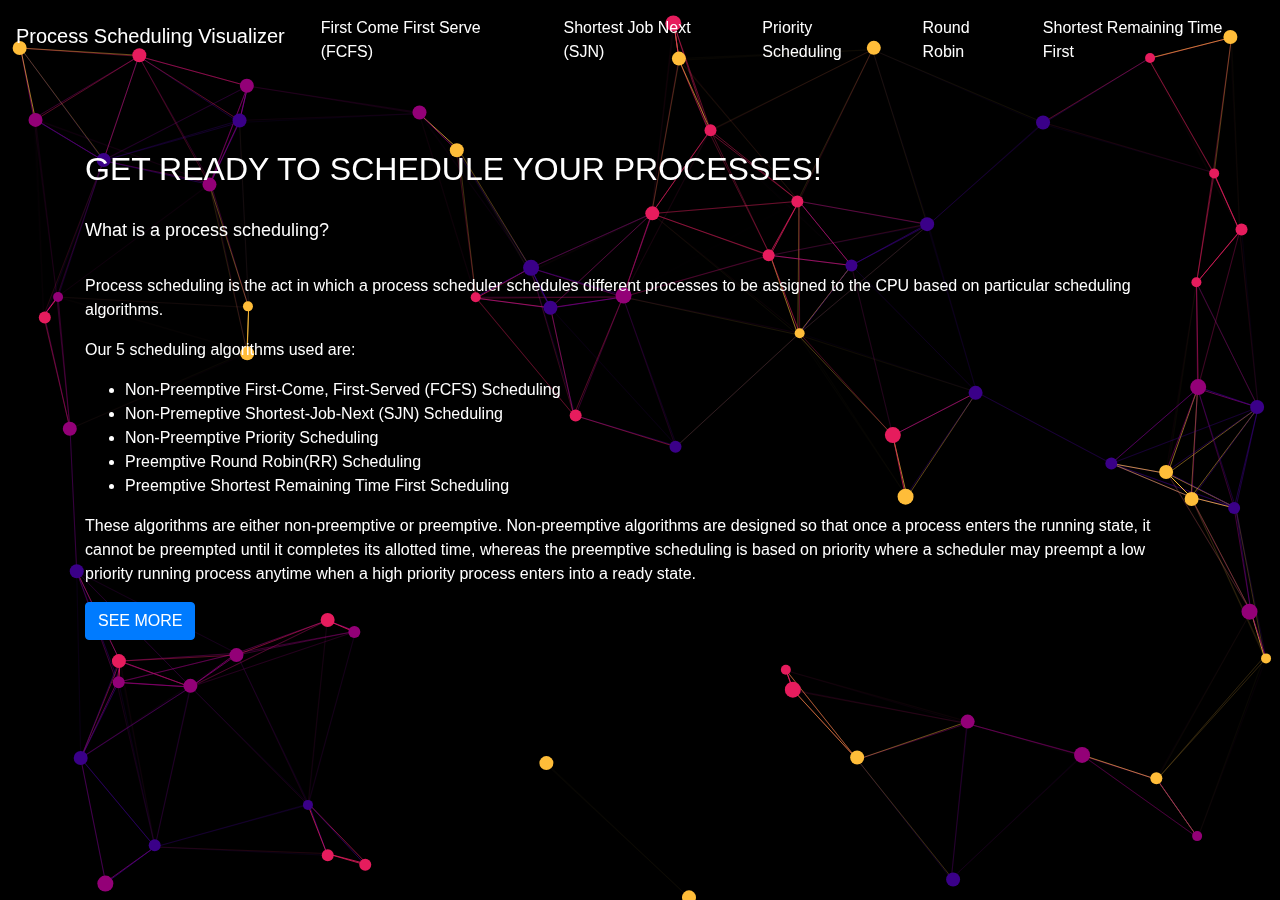
<file: index.html>
<!DOCTYPE html>
<html lang="en">
<head>
    <meta charset="UTF-8">
    <meta http-equiv="X-UA-Compatible" content="IE=edge">
    <meta name="viewport" content="width=device-width, initial-scale=1.0">
    <link rel="stylesheet" href="https://maxcdn.bootstrapcdn.com/bootstrap/4.0.0/css/bootstrap.min.css" integrity="sha384-Gn5384xqQ1aoWXA+058RXPxPg6fy4IWvTNh0E263XmFcJlSAwiGgFAW/dAiS6JXm" crossorigin="anonymous">
    <script src="https://code.jquery.com/jquery-3.2.1.slim.min.js" integrity="sha384-KJ3o2DKtIkvYIK3UENzmM7KCkRr/rE9/Qpg6aAZGJwFDMVNA/GpGFF93hXpG5KkN" crossorigin="anonymous"></script>
    <script src="https://cdnjs.cloudflare.com/ajax/libs/popper.js/1.12.9/umd/popper.min.js" integrity="sha384-ApNbgh9B+Y1QKtv3Rn7W3mgPxhU9K/ScQsAP7hUibX39j7fakFPskvXusvfa0b4Q" crossorigin="anonymous"></script>
    <script src="https://maxcdn.bootstrapcdn.com/bootstrap/4.0.0/js/bootstrap.min.js" integrity="sha384-JZR6Spejh4U02d8jOt6vLEHfe/JQGiRRSQQxSfFWpi1MquVdAyjUar5+76PVCmYl" crossorigin="anonymous"></script>
    <script src="js/background.js"></script>
    <link rel="stylesheet" href="https://cdnjs.cloudflare.com/ajax/libs/font-awesome/4.7.0/css/font-awesome.min.css"> 
    <link rel="stylesheet" href="/css/index.css">

    <link rel="apple-touch-icon" sizes="180x180" href="images/apple-touch-icon.png">
    <link rel="icon" type="image/png" sizes="32x32" href="images/favicon-32x32.png">
    <link rel="icon" type="image/png" sizes="16x16" href="images/favicon-16x16.png">
    <link rel="manifest" href="images/site.webmanifest">
    <meta name="msapplication-TileColor" content="#da532c">
    <meta name="theme-color" content="#ffffff">

    <title>Process Scheduling Visualizer</title>
</head>

<canvas id="canvas"> </canvas>

<body>
    <nav class="navbar navbar-expand-lg navbar-light">
        <h1 class="navbar-brand" href="index.html">Process Scheduling Visualizer</h1>
        <button class="navbar-toggler"  type="button" data-toggle="collapse" data-target="#navbarTogglerDemo02" aria-controls="navbarTogglerDemo02" aria-expanded="false" aria-label="Toggle navigation">
            <span class="" role="button" ><i class="fa fa-bars" aria-hidden="true" style="color:#e6e6ff"></i></span>
        </button>
        <div class="collapse navbar-collapse " id="navbarTogglerDemo02">
          <ul class="navbar-nav ml-auto">
            <li class="nav-item">
                <a class="nav-link" href="/html/FCFS.html">First Come First Serve (FCFS)</a>
            </li>
            <li class="nav-item">
                <a class="nav-link" href="/html/SJF.html">Shortest Job Next (SJN)</a>
            </li>
            <li class="nav-item">
                <a class="nav-link" href="/html/PRIORITY.html">Priority Scheduling</a>
            </li>
            <li class="nav-item">
                <a class="nav-link" href="/html/RR.html">Round Robin</a>
            </li> 
            <li class="nav-item">
                <a class="nav-link" href="/html/SRTF.html">Shortest Remaining Time First</a>
            </li> 
          </ul>
        </div>
    </nav>

<div class="container">
    <div style="color:white" class="display">
        <h2>GET READY TO SCHEDULE YOUR PROCESSES!</h2>
        <br>
        <h3 style="font-size: 18px">What is a process scheduling? </h3>
        <br>
        <p>Process scheduling is the act in which a process scheduler schedules different processes to be assigned to the CPU based on particular scheduling algorithms. </p>
        
        <p>Our 5 scheduling algorithms used are: </p>
        <ul>
            <li>Non-Preemptive First-Come, First-Served (FCFS) Scheduling</li>
            <li>Non-Premeptive Shortest-Job-Next (SJN) Scheduling
            </li>
            <li>Non-Preemptive Priority Scheduling</li>
            <li>Preemptive Round Robin(RR) Scheduling</li>
            <li>Preemptive Shortest Remaining Time First Scheduling</li>
        </ul>
        <P>
            These algorithms are either non-preemptive or preemptive. Non-preemptive algorithms are designed so that once a process enters the running state, it cannot be preempted until it completes its allotted time, whereas the preemptive scheduling is based on priority where a scheduler may preempt a low priority running process anytime when a high priority process enters into a ready state.</p>
    </div>

    <div style="color:white; display:none" class="display">
        <h2>Non-Preemptive First-Come, First-Served (FCFS) Scheduling</h2>

        <br>

        <p>Outline: </p>
        <ul>
            <li>Jobs are executed on first come, first serve basis.</li>
            <li>It is a non-preemptive, pre-emptive scheduling algorithm.
            </li>
            <li>Easy to understand and implement.</li>
            <li>Poor in performance as average wait time is high.</li>
        </ul>
    </div>

    <div style="color:white; display:none" class="display">
        <h2>Non-Premeptive Shortest-Job-Next (SJN) Scheduling</h2>

        <br>

        <p>Outline: </p>
        <ul>
            <li>This is also known as shortest job first, or SJF</li>
            <li>This is a non-preemptive, pre-emptive scheduling algorithm.
            </li>
            <li>Best approach to minimize waiting time.</li>         
            <li>Easy to implement in Batch systems where required CPU time is known in advance.</li>
            <li>Impossible to implement in interactive systems where required CPU time is not known.</li>
            <li>The processer should know in advance how much time process will take.</li>
        </ul>
    </div>

    <div style="color:white; display:none" class="display">
        <h2>Non-Preemptive Priority Scheduling</h2>

        <br>

        <p>Outline: </p>
        <ul>
            <li>Priority scheduling is a non-preemptive algorithm and one of the most common scheduling algorithms in batch systems.</li>
            <li>Each process is assigned a priority. Process with highest priority is to be executed first and so on.
            </li>
            <li>Processes with same priority are executed on first come first served basis.</li>           
            <li>Priority can be decided based on memory requirements, time requirements or any other resource requirement.</li>
        </ul>
    </div>

    <div style="color:white; display:none" class="display">
        <h2>Preemptive Round Robin(RR) Scheduling</h2>

        <br>

        <p>Outline: </p>
        <ul>
            <li>Round Robin is the preemptive process scheduling algorithm.</li>
            <li>Each process is provided a fix time to execute, it is called a quantum.
            </li>
            <li>Once a process is executed for a given time period, it is preempted and other process executes for a given time period.
            </li>           
            <li>Context switching is used to save states of preempted processes.
            </li>
        </ul>
    </div>

    <div style="color:white; display:none" class="display">
        <h2>Preemptive Shortest Remaining Time First Scheduling</h2>

        <br>

        <p>Outline: </p>
        <ul>
            <li>Shortest remaining time (SRT) is the preemptive version of the SJN algorithm.</li>
            <li>The processor is allocated to the job closest to completion but it can be preempted by a newer ready job with shorter time to completion.</li>
            <li>Impossible to implement in interactive systems where required CPU time is not known.</li>           
            <li>It is often used in batch environments where short jobs need to give preference.</li>
        </ul>
    </div>


    <div class="col-12"> 
        <div class="row">
            <div style="display:inline-block">
                <button style="display:none;margin-right:20px" id="less" class="btn btn-primary" style="cursor: pointer;">GO BACK</button> 

                <button id="more" class="btn btn-primary" style="cursor: pointer;">SEE MORE</button>
            </div> 
        </div>
    </div>
</div>
<br>
<br>

<script type="text/javascript">
    var status = "less";
    let count = 0; 
    let more= $("#more");
    let less= $("#less");
    let display = $(".display");

    more.click( () =>{
        if(count != 5){
            less.show();
            count++;
            display.eq(count-1).hide();
            display.eq(count).show();

            if(count == 5){
                more.hide();
            }
        }
    });

    less.click( () =>{
        if(count != 0){
            more.show();
            count--;
            display.eq(count).show();
            display.eq(count+1).hide();

            if(count == 0){
                less.hide();
            }
        }
    });
</script>
</body>
</html>
</file>
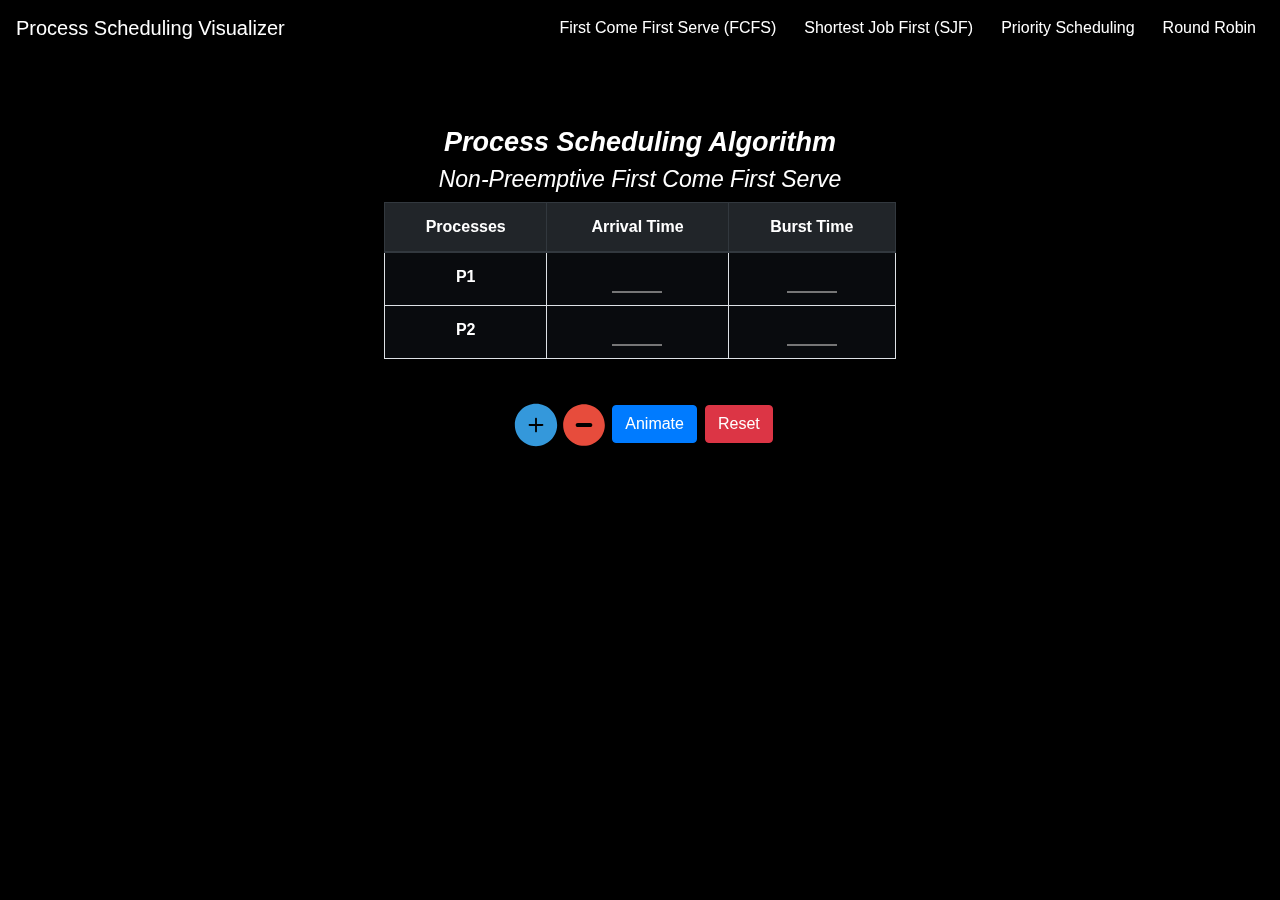
<file: html/FCFS.html>
<!DOCTYPE html>
<html lang="en">
<head>
    <meta charset="UTF-8">
    <meta http-equiv="X-UA-Compatible" content="IE=edge">
    <meta name="viewport" content="width=device-width, initial-scale=1.0">
    <link rel="stylesheet" href="https://maxcdn.bootstrapcdn.com/bootstrap/4.0.0/css/bootstrap.min.css" integrity="sha384-Gn5384xqQ1aoWXA+058RXPxPg6fy4IWvTNh0E263XmFcJlSAwiGgFAW/dAiS6JXm" crossorigin="anonymous">
    <script src="https://code.jquery.com/jquery-3.2.1.slim.min.js" integrity="sha384-KJ3o2DKtIkvYIK3UENzmM7KCkRr/rE9/Qpg6aAZGJwFDMVNA/GpGFF93hXpG5KkN" crossorigin="anonymous"></script>
    <script src="https://cdnjs.cloudflare.com/ajax/libs/popper.js/1.12.9/umd/popper.min.js" integrity="sha384-ApNbgh9B+Y1QKtv3Rn7W3mgPxhU9K/ScQsAP7hUibX39j7fakFPskvXusvfa0b4Q" crossorigin="anonymous"></script>
    <script src="https://maxcdn.bootstrapcdn.com/bootstrap/4.0.0/js/bootstrap.min.js" integrity="sha384-JZR6Spejh4U02d8jOt6vLEHfe/JQGiRRSQQxSfFWpi1MquVdAyjUar5+76PVCmYl" crossorigin="anonymous"></script>
    <link rel="stylesheet" href="https://cdnjs.cloudflare.com/ajax/libs/font-awesome/4.7.0/css/font-awesome.min.css"> 
    <link rel="stylesheet" href="/css/index.css">
    <script type="text/javascript" src="/js/FCFS.js"></script>
    <title>Process Scheduling Visualizer</title>
</head>

<canvas id="canvas"> </canvas>

<body>
    <nav class="navbar navbar-expand-lg navbar-light">
        <a class="navbar-brand" href="../index.html">Process Scheduling Visualizer</a>
        <button class="navbar-toggler"  type="button" data-toggle="collapse" data-target="#navbarTogglerDemo02" aria-controls="navbarTogglerDemo02" aria-expanded="false" aria-label="Toggle navigation">
            <span class="" role="button" ><i class="fa fa-bars" aria-hidden="true" style="color:#e6e6ff"></i></span>
        </button>
        <div class="collapse navbar-collapse " id="navbarTogglerDemo02">
          <ul class="navbar-nav ml-auto">
            <li class="nav-item">
                <a class="nav-link" href="/html/FCFS.html">First Come First Serve (FCFS)</a>
            </li>
            <li class="nav-item">
                <a class="nav-link" href="/html/SJF.html">Shortest Job First (SJF)</a>
            </li>
            <li class="nav-item">
                <a class="nav-link" href="/html/PRIORITY.html">Priority Scheduling</a>
            </li>
            <li class="nav-item">
                <a class="nav-link" href="/html/RR.html">Round Robin</a>
            </li> 
          </ul>
        </div>
    </nav>

<div class="container">
    
    <div id="intro">
        <h2>Process Scheduling Algorithm</h2>
        <h3>Non-Preemptive First Come First Serve</h3>
    </div>

    <div class="table-responsive mx-auto w-auto">
        <table class="table table-bordered" id="table_test">
            <thead class="thead-dark">
                <tr class="text-center">
                <th scope="col">Processes</th>
                <th scope="col">Arrival Time</th>
                <th scope="col">Burst Time</th>
                </tr>
            </thead>
            <tbody>
                <tr class="text-center">
                <th scope="row" class="processes">P1</th>
                <td><input class="arrival-time"  type="number" min="0" /></td>
                <td><input class="burst-time" type="number" min="0" /></td>
                </tr>
                <tr class="text-center">
                <th scope="row" class="processes">P2</th>
                <td ><input class="arrival-time" type="number" min="0" /></td>
                <td ><input class="burst-time" type="number" min="0"  /></td>
                </tr>
            </tbody>
        </table>
    </div>

    <br>

    <div id="buttondiv" class=" mx-auto w-auto">
        <button type="button" class="iconbuttons" id="addfield">   
            <svg xmlns="http://www.w3.org/2000/svg" x="0px" y="0px"
            width="46" height="50"
            viewBox="0 0 171 171"
            style=" fill:#2ECC71;"><g fill="none" fill-rule="nonzero" stroke="none" stroke-width="1" stroke-linecap="butt" stroke-linejoin="miter" stroke-miterlimit="10" stroke-dasharray="" stroke-dashoffset="0" font-family="none" font-weight="none" font-size="none" text-anchor="none" style="mix-blend-mode: normal"><path d="M0,171.99654v-171.99654h171.99654v171.99654z" fill="none"></path><g fill="#3498db"><path d="M85.5,6.84c-43.37586,0 -78.66,35.28414 -78.66,78.66c0,43.37586 35.28414,78.66 78.66,78.66c43.37586,0 78.66,-35.28414 78.66,-78.66c0,-43.37586 -35.28414,-78.66 -78.66,-78.66zM109.44,88.92h-20.52v20.52c0,1.89126 -1.52874,3.42 -3.42,3.42c-1.89126,0 -3.42,-1.52874 -3.42,-3.42v-20.52h-20.52c-1.89126,0 -3.42,-1.52874 -3.42,-3.42c0,-1.89126 1.52874,-3.42 3.42,-3.42h20.52v-20.52c0,-1.89126 1.52874,-3.42 3.42,-3.42c1.89126,0 3.42,1.52874 3.42,3.42v20.52h20.52c1.89126,0 3.42,1.52874 3.42,3.42c0,1.89126 -1.52874,3.42 -3.42,3.42z"></path></g></g></svg>
        </button>

        <button type="button" class="iconbuttons" id="removefield">
            <svg xmlns="http://www.w3.org/2000/svg" x="0px" y="0px"
            width="50" height="50"
            viewBox="0 0 171 171"
            style=" fill:#c55959;"><g fill="none" fill-rule="nonzero" stroke="none" stroke-width="1" stroke-linecap="butt" stroke-linejoin="miter" stroke-miterlimit="10" stroke-dasharray="" stroke-dashoffset="0" font-family="none" font-weight="none" font-size="none" text-anchor="none" style="mix-blend-mode: normal"><path d="M0,171.99654v-171.99654h171.99654v171.99654z" fill="none"></path><g fill="#e74c3c"><path d="M85.5,14.25c-39.35137,0 -71.25,31.89863 -71.25,71.25c0,39.35138 31.89863,71.25 71.25,71.25c39.35138,0 71.25,-31.89862 71.25,-71.25c0,-39.35137 -31.89862,-71.25 -71.25,-71.25zM106.875,92.625h-42.75c-3.933,0 -7.125,-3.192 -7.125,-7.125c0,-3.933 3.192,-7.125 7.125,-7.125h42.75c3.933,0 7.125,3.192 7.125,7.125c0,3.933 -3.192,7.125 -7.125,7.125z"></path></g></g></svg>
        </button>

        <button type="button" class="btn btn-primary" id="animation_button">Animate</button>
        <button type="button" class="btn btn-danger" id="reset_button">Reset</button>
    </div>

    <br>
    
    <div id="Gnattchart" style="display:none;">
        <table>
            <tbody>
                <th>Gnatt Chart</th>
            </tbody>
        </table>
    </div>
    <div id="resultsChart">
        <table class="DisplayAnimation">
            <tbody>
                <tr id="data">
                </tr>
                <tr id="timeData">
                </tr>
            </tbody>
        </table>
        <br>
        <div id="AvgTimes">
        </div>
    </div>

</div>
</body>
</html>
</file>
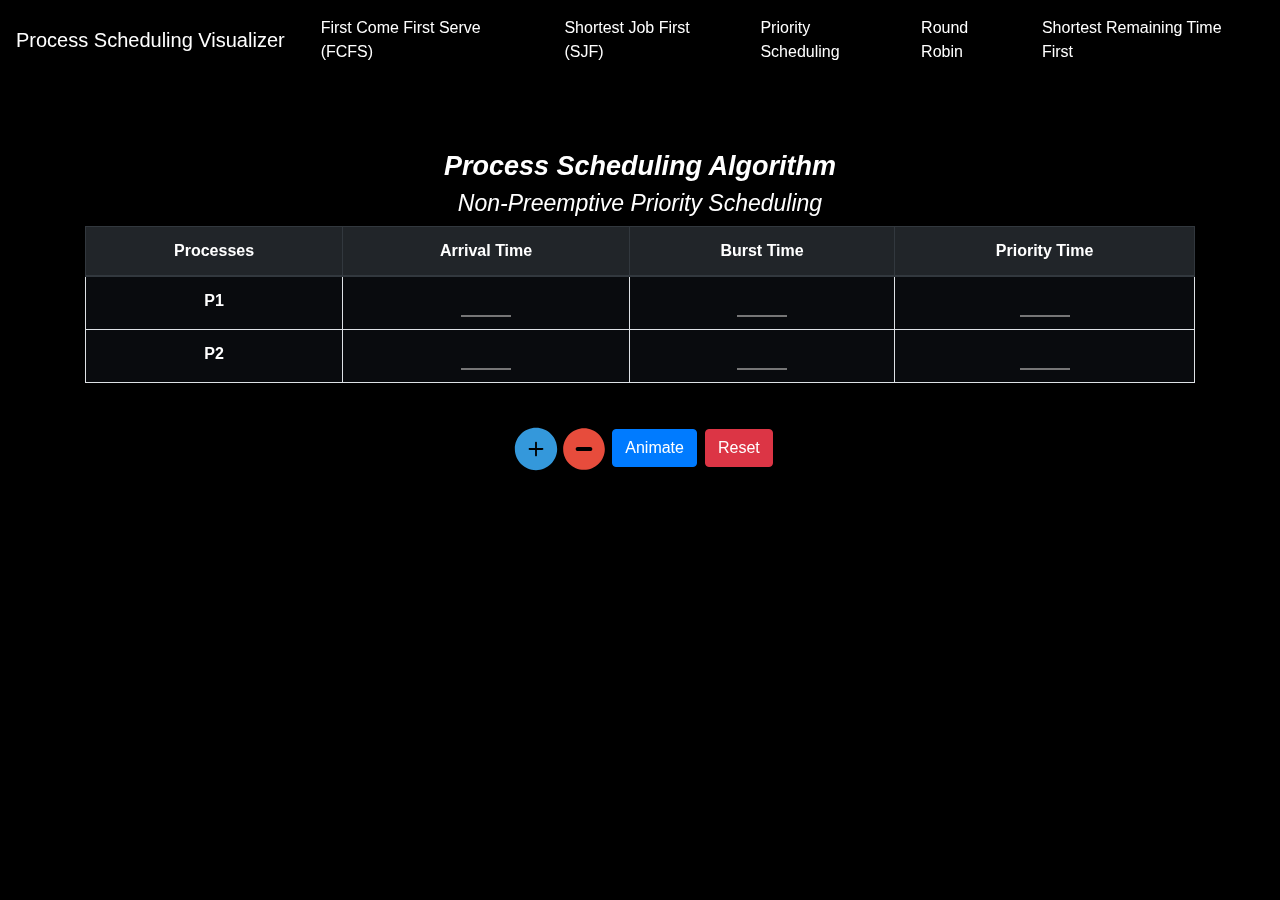
<file: html/PRIORITY.html>
<!DOCTYPE html>
<html lang="en">
<head>
    <meta charset="UTF-8">
    <meta http-equiv="X-UA-Compatible" content="IE=edge">
    <meta name="viewport" content="width=device-width, initial-scale=1.0">
    <link rel="stylesheet" href="https://maxcdn.bootstrapcdn.com/bootstrap/4.0.0/css/bootstrap.min.css" integrity="sha384-Gn5384xqQ1aoWXA+058RXPxPg6fy4IWvTNh0E263XmFcJlSAwiGgFAW/dAiS6JXm" crossorigin="anonymous">
    <script src="https://code.jquery.com/jquery-3.2.1.slim.min.js" integrity="sha384-KJ3o2DKtIkvYIK3UENzmM7KCkRr/rE9/Qpg6aAZGJwFDMVNA/GpGFF93hXpG5KkN" crossorigin="anonymous"></script>
    <script src="https://cdnjs.cloudflare.com/ajax/libs/popper.js/1.12.9/umd/popper.min.js" integrity="sha384-ApNbgh9B+Y1QKtv3Rn7W3mgPxhU9K/ScQsAP7hUibX39j7fakFPskvXusvfa0b4Q" crossorigin="anonymous"></script>
    <script src="https://maxcdn.bootstrapcdn.com/bootstrap/4.0.0/js/bootstrap.min.js" integrity="sha384-JZR6Spejh4U02d8jOt6vLEHfe/JQGiRRSQQxSfFWpi1MquVdAyjUar5+76PVCmYl" crossorigin="anonymous"></script>
    <link rel="stylesheet" href="https://cdnjs.cloudflare.com/ajax/libs/font-awesome/4.7.0/css/font-awesome.min.css"> 
    <link rel="stylesheet" href="/css/index.css">
    <script type="text/javascript" src="/js/PRIORITY.js"></script>
    
    <link rel="apple-touch-icon" sizes="180x180" href="/images/apple-touch-icon.png">
    <link rel="icon" type="image/png" sizes="32x32" href="/images/favicon-32x32.png">
    <link rel="icon" type="image/png" sizes="16x16" href="/images/favicon-16x16.png">
    <link rel="manifest" href="/images/site.webmanifest">
    <meta name="msapplication-TileColor" content="#da532c">
    <meta name="theme-color" content="#ffffff">

    <title>Process Scheduling Visualizer</title>
</head>

<canvas id="canvas"> </canvas>

<body>
    <nav class="navbar navbar-expand-lg navbar-light">
        <a class="navbar-brand" href="../index.html">Process Scheduling Visualizer</a>
        <button class="navbar-toggler"  type="button" data-toggle="collapse" data-target="#navbarTogglerDemo02" aria-controls="navbarTogglerDemo02" aria-expanded="false" aria-label="Toggle navigation">
            <span class="" role="button" ><i class="fa fa-bars" aria-hidden="true" style="color:#e6e6ff"></i></span>
        </button>
        <div class="collapse navbar-collapse " id="navbarTogglerDemo02">
          <ul class="navbar-nav ml-auto">
            <li class="nav-item">
                <a class="nav-link" href="/html/FCFS.html">First Come First Serve (FCFS)</a>
            </li>
            <li class="nav-item">
                <a class="nav-link" href="/html/SJF.html">Shortest Job First (SJF)</a>
            </li>
            <li class="nav-item">
                <a class="nav-link" href="/html/PRIORITY.html">Priority Scheduling</a>
            </li>
            <li class="nav-item">
                <a class="nav-link" href="/html/RR.html">Round Robin</a>
            </li> 
            <li class="nav-item">
                <a class="nav-link" href="/html/SRTF.html">Shortest Remaining Time First</a>
            </li> 
          </ul>
        </div>
    </nav>

<div class="container">
    
    <div id="intro">
        <h2>Process Scheduling Algorithm</h2>
        <h3>Non-Preemptive Priority Scheduling</h3>
    </div>

    <div class="mx-auto w-auto">
        <table class="table table-bordered" id="table_test">
            <thead class="thead-dark">
                <tr class="text-center">
                <th scope="col">Processes</th>
                <th scope="col">Arrival Time</th>
                <th scope="col">Burst Time</th>
                <th scope="col">Priority Time</th>
                </tr>
            </thead>
            <tbody>
                <tr class="text-center">
                    <th scope="row" class="processes">P1</th>
                    <td><input class="arrival-time"  type="number" min="0" /></td>
                    <td><input class="burst-time" type="number" min="0" /></td>
                    <td><input class="priority-time" type="number" min="0" /></td>
                </tr>
                <tr class="text-center">
                    <th scope="row" class="processes">P2</th>
                    <td ><input class="arrival-time" type="number" min="0" /></td>
                    <td ><input class="burst-time" type="number" min="0"  /></td>
                    <td ><input class="priority-time" type="number" min="0"  /></td>
                </tr>            
            </tbody>
        </table>
    </div>

    <br>

    <div id="buttondiv" class=" mx-auto w-auto">
        <button type="button" class="iconbuttons" id="addfield">   
            <svg xmlns="http://www.w3.org/2000/svg" x="0px" y="0px"
            width="46" height="50"
            viewBox="0 0 171 171"
            style=" fill:#2ECC71;"><g fill="none" fill-rule="nonzero" stroke="none" stroke-width="1" stroke-linecap="butt" stroke-linejoin="miter" stroke-miterlimit="10" stroke-dasharray="" stroke-dashoffset="0" font-family="none" font-weight="none" font-size="none" text-anchor="none" style="mix-blend-mode: normal"><path d="M0,171.99654v-171.99654h171.99654v171.99654z" fill="none"></path><g fill="#3498db"><path d="M85.5,6.84c-43.37586,0 -78.66,35.28414 -78.66,78.66c0,43.37586 35.28414,78.66 78.66,78.66c43.37586,0 78.66,-35.28414 78.66,-78.66c0,-43.37586 -35.28414,-78.66 -78.66,-78.66zM109.44,88.92h-20.52v20.52c0,1.89126 -1.52874,3.42 -3.42,3.42c-1.89126,0 -3.42,-1.52874 -3.42,-3.42v-20.52h-20.52c-1.89126,0 -3.42,-1.52874 -3.42,-3.42c0,-1.89126 1.52874,-3.42 3.42,-3.42h20.52v-20.52c0,-1.89126 1.52874,-3.42 3.42,-3.42c1.89126,0 3.42,1.52874 3.42,3.42v20.52h20.52c1.89126,0 3.42,1.52874 3.42,3.42c0,1.89126 -1.52874,3.42 -3.42,3.42z"></path></g></g></svg>
        </button>

        <button type="button" class="iconbuttons" id="removefield">
            <svg xmlns="http://www.w3.org/2000/svg" x="0px" y="0px"
            width="50" height="50"
            viewBox="0 0 171 171"
            style=" fill:#c55959;"><g fill="none" fill-rule="nonzero" stroke="none" stroke-width="1" stroke-linecap="butt" stroke-linejoin="miter" stroke-miterlimit="10" stroke-dasharray="" stroke-dashoffset="0" font-family="none" font-weight="none" font-size="none" text-anchor="none" style="mix-blend-mode: normal"><path d="M0,171.99654v-171.99654h171.99654v171.99654z" fill="none"></path><g fill="#e74c3c"><path d="M85.5,14.25c-39.35137,0 -71.25,31.89863 -71.25,71.25c0,39.35138 31.89863,71.25 71.25,71.25c39.35138,0 71.25,-31.89862 71.25,-71.25c0,-39.35137 -31.89862,-71.25 -71.25,-71.25zM106.875,92.625h-42.75c-3.933,0 -7.125,-3.192 -7.125,-7.125c0,-3.933 3.192,-7.125 7.125,-7.125h42.75c3.933,0 7.125,3.192 7.125,7.125c0,3.933 -3.192,7.125 -7.125,7.125z"></path></g></g></svg>
        </button>

        <button type="button" class="btn btn-primary" id="animation_button">Animate</button>
        <button type="button" class="btn btn-danger" id="reset_button">Reset</button>
    </div>

    <br>

    <div id="Gnattchart" style="display:none;">
        <table>
            <tbody>
                <th>Gnatt Chart</th>
            </tbody>
        </table>
    </div>
    <div id="resultsChart">
        <table class="DisplayAnimation">
            <tbody>
                <tr id="data">
                </tr>
                <tr id="timeData">
                </tr>
            </tbody>
        </table>
        <br>
        <div id="AvgTimes">
        </div>
    </div>



</div>
</body>
</html>
</file>
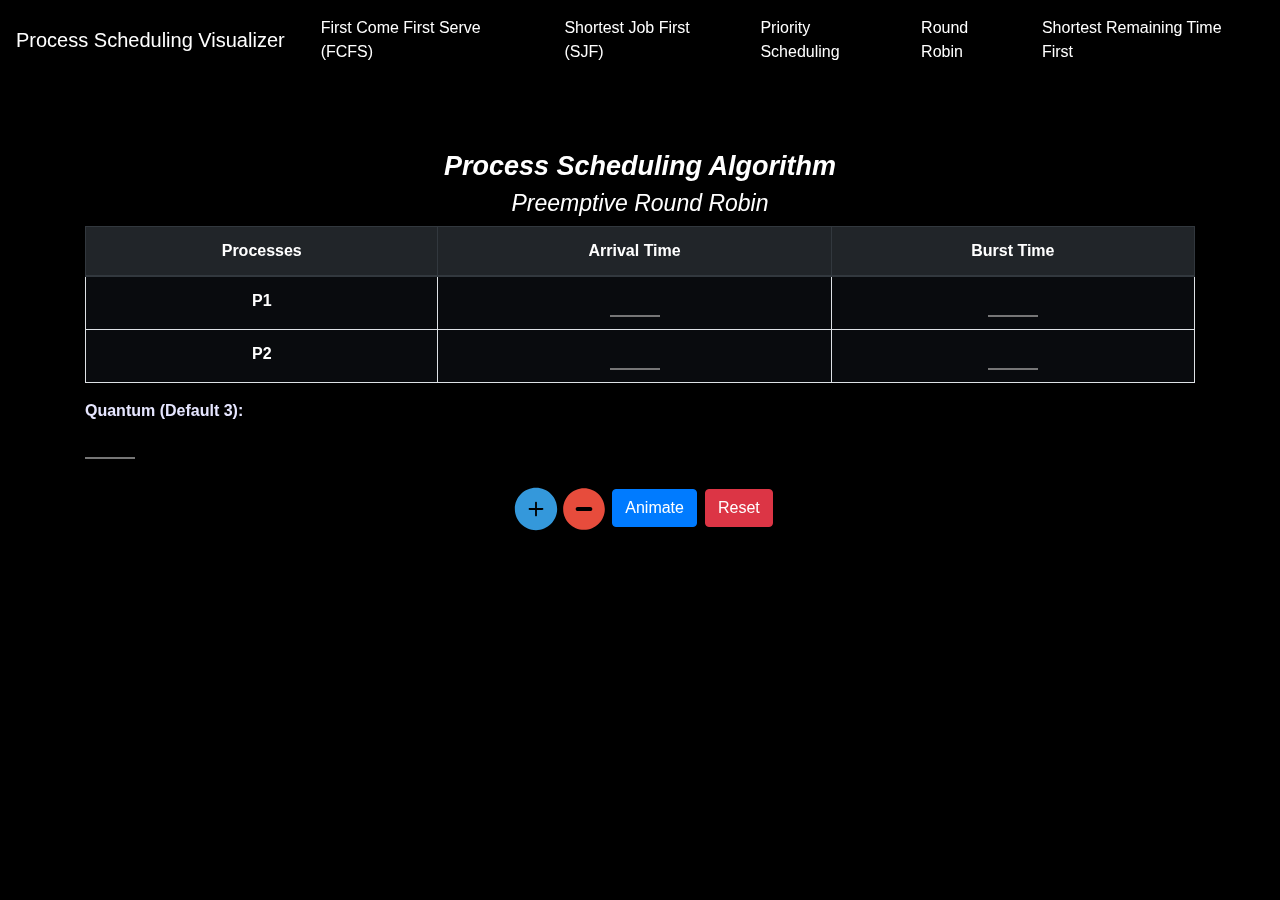
<file: html/RR.html>
<!DOCTYPE html>
<html lang="en">
<head>
    <meta charset="UTF-8">
    <meta http-equiv="X-UA-Compatible" content="IE=edge">
    <meta name="viewport" content="width=device-width, initial-scale=1.0">
    <link rel="stylesheet" href="https://maxcdn.bootstrapcdn.com/bootstrap/4.0.0/css/bootstrap.min.css" integrity="sha384-Gn5384xqQ1aoWXA+058RXPxPg6fy4IWvTNh0E263XmFcJlSAwiGgFAW/dAiS6JXm" crossorigin="anonymous">
    <script src="https://code.jquery.com/jquery-3.2.1.slim.min.js" integrity="sha384-KJ3o2DKtIkvYIK3UENzmM7KCkRr/rE9/Qpg6aAZGJwFDMVNA/GpGFF93hXpG5KkN" crossorigin="anonymous"></script>
    <script src="https://cdnjs.cloudflare.com/ajax/libs/popper.js/1.12.9/umd/popper.min.js" integrity="sha384-ApNbgh9B+Y1QKtv3Rn7W3mgPxhU9K/ScQsAP7hUibX39j7fakFPskvXusvfa0b4Q" crossorigin="anonymous"></script>
    <script src="https://maxcdn.bootstrapcdn.com/bootstrap/4.0.0/js/bootstrap.min.js" integrity="sha384-JZR6Spejh4U02d8jOt6vLEHfe/JQGiRRSQQxSfFWpi1MquVdAyjUar5+76PVCmYl" crossorigin="anonymous"></script>
    <link rel="stylesheet" href="https://cdnjs.cloudflare.com/ajax/libs/font-awesome/4.7.0/css/font-awesome.min.css"> 
    <link rel="stylesheet" href="/css/index.css">
    <script type="text/javascript" src="/js/RR.js"></script>
    
    <link rel="apple-touch-icon" sizes="180x180" href="/images/apple-touch-icon.png">
    <link rel="icon" type="image/png" sizes="32x32" href="/images/favicon-32x32.png">
    <link rel="icon" type="image/png" sizes="16x16" href="/images/favicon-16x16.png">
    <link rel="manifest" href="/images/site.webmanifest">
    <meta name="msapplication-TileColor" content="#da532c">
    <meta name="theme-color" content="#ffffff">
    
    <title>Process Scheduling Visualizer</title>
</head>

<canvas id="canvas"> </canvas>

<body>
    <nav class="navbar navbar-expand-lg navbar-light">
        <a class="navbar-brand" href="../index.html">Process Scheduling Visualizer</a>
        <button class="navbar-toggler"  type="button" data-toggle="collapse" data-target="#navbarTogglerDemo02" aria-controls="navbarTogglerDemo02" aria-expanded="false" aria-label="Toggle navigation">
            <span class="" role="button" ><i class="fa fa-bars" aria-hidden="true" style="color:#e6e6ff"></i></span>
        </button>
        <div class="collapse navbar-collapse " id="navbarTogglerDemo02">
          <ul class="navbar-nav ml-auto">
            <li class="nav-item">
                <a class="nav-link" href="/html/FCFS.html">First Come First Serve (FCFS)</a>
            </li>
            <li class="nav-item">
                <a class="nav-link" href="/html/SJF.html">Shortest Job First (SJF)</a>
            </li>
            <li class="nav-item">
                <a class="nav-link" href="/html/PRIORITY.html">Priority Scheduling</a>
            </li>
            <li class="nav-item">
                <a class="nav-link" href="/html/RR.html">Round Robin</a>
            </li> 
            <li class="nav-item">
                <a class="nav-link" href="/html/SRTF.html">Shortest Remaining Time First</a>
            </li> 
          </ul>
        </div>
    </nav>

<div class="container">
    
    <div id="intro">
        <h2>Process Scheduling Algorithm</h2>
        <h3>Preemptive Round Robin</h3>
    </div>

    <div class="mx-auto w-auto">
        <table class="table table-bordered" id="table_test">
            <thead class="thead-dark">
                <tr class="text-center">
                <th scope="col">Processes</th>
                <th scope="col">Arrival Time</th>
                <th scope="col">Burst Time</th>
                </tr>
            </thead>
            <tbody>
                <tr class="text-center">
                    <th scope="row" class="processes">P1</th>
                    <td><input class="arrival-time"  type="number" min="0" /></td>
                    <td><input class="burst-time" type="number" min="0" /></td>
                </tr>
                <tr class="text-center">
                    <th scope="row" class="processes">P2</th>
                    <td ><input class="arrival-time" type="number" min="0" /></td>
                    <td ><input class="burst-time" type="number" min="0"  /></td>
                </tr>
            </tbody>
        </table>
        <div>
            <label style="color:#e6e6ff; font-weight: 700">
                Quantum (Default 3):
            </label>
            <br>
            <input type="number" min="1" id="quantum"/>
        </div>
    </div>


    <br>

    <div id="buttondiv" class=" mx-auto w-auto">
        <button type="button" class="iconbuttons" id="addfield">   
            <svg xmlns="http://www.w3.org/2000/svg" x="0px" y="0px"
            width="46" height="50"
            viewBox="0 0 171 171"
            style=" fill:#2ECC71;"><g fill="none" fill-rule="nonzero" stroke="none" stroke-width="1" stroke-linecap="butt" stroke-linejoin="miter" stroke-miterlimit="10" stroke-dasharray="" stroke-dashoffset="0" font-family="none" font-weight="none" font-size="none" text-anchor="none" style="mix-blend-mode: normal"><path d="M0,171.99654v-171.99654h171.99654v171.99654z" fill="none"></path><g fill="#3498db"><path d="M85.5,6.84c-43.37586,0 -78.66,35.28414 -78.66,78.66c0,43.37586 35.28414,78.66 78.66,78.66c43.37586,0 78.66,-35.28414 78.66,-78.66c0,-43.37586 -35.28414,-78.66 -78.66,-78.66zM109.44,88.92h-20.52v20.52c0,1.89126 -1.52874,3.42 -3.42,3.42c-1.89126,0 -3.42,-1.52874 -3.42,-3.42v-20.52h-20.52c-1.89126,0 -3.42,-1.52874 -3.42,-3.42c0,-1.89126 1.52874,-3.42 3.42,-3.42h20.52v-20.52c0,-1.89126 1.52874,-3.42 3.42,-3.42c1.89126,0 3.42,1.52874 3.42,3.42v20.52h20.52c1.89126,0 3.42,1.52874 3.42,3.42c0,1.89126 -1.52874,3.42 -3.42,3.42z"></path></g></g></svg>
        </button>

        <button type="button" class="iconbuttons" id="removefield">
            <svg xmlns="http://www.w3.org/2000/svg" x="0px" y="0px"
            width="50" height="50"
            viewBox="0 0 171 171"
            style=" fill:#c55959;"><g fill="none" fill-rule="nonzero" stroke="none" stroke-width="1" stroke-linecap="butt" stroke-linejoin="miter" stroke-miterlimit="10" stroke-dasharray="" stroke-dashoffset="0" font-family="none" font-weight="none" font-size="none" text-anchor="none" style="mix-blend-mode: normal"><path d="M0,171.99654v-171.99654h171.99654v171.99654z" fill="none"></path><g fill="#e74c3c"><path d="M85.5,14.25c-39.35137,0 -71.25,31.89863 -71.25,71.25c0,39.35138 31.89863,71.25 71.25,71.25c39.35138,0 71.25,-31.89862 71.25,-71.25c0,-39.35137 -31.89862,-71.25 -71.25,-71.25zM106.875,92.625h-42.75c-3.933,0 -7.125,-3.192 -7.125,-7.125c0,-3.933 3.192,-7.125 7.125,-7.125h42.75c3.933,0 7.125,3.192 7.125,7.125c0,3.933 -3.192,7.125 -7.125,7.125z"></path></g></g></svg>
        </button>

        <button type="button" class="btn btn-primary" id="animation_button">Animate</button>
        <button type="button" class="btn btn-danger" id="reset_button">Reset</button>
    </div>

    <br>

    <div id="Gnattchart" style="display:none;">
        <table>
            <tbody>
                <th>Gnatt Chart</th>
            </tbody>
        </table>
    </div>
    <div id="resultsChart">
        <table class="DisplayAnimation">
            <tbody>
                <tr id="data">
                </tr>
                <tr id="timeData">
                </tr>
            </tbody>
        </table>
        <br>
        <div id="AvgTimes">
        </div>
    </div>

</div>
</body>
</html>
</file>
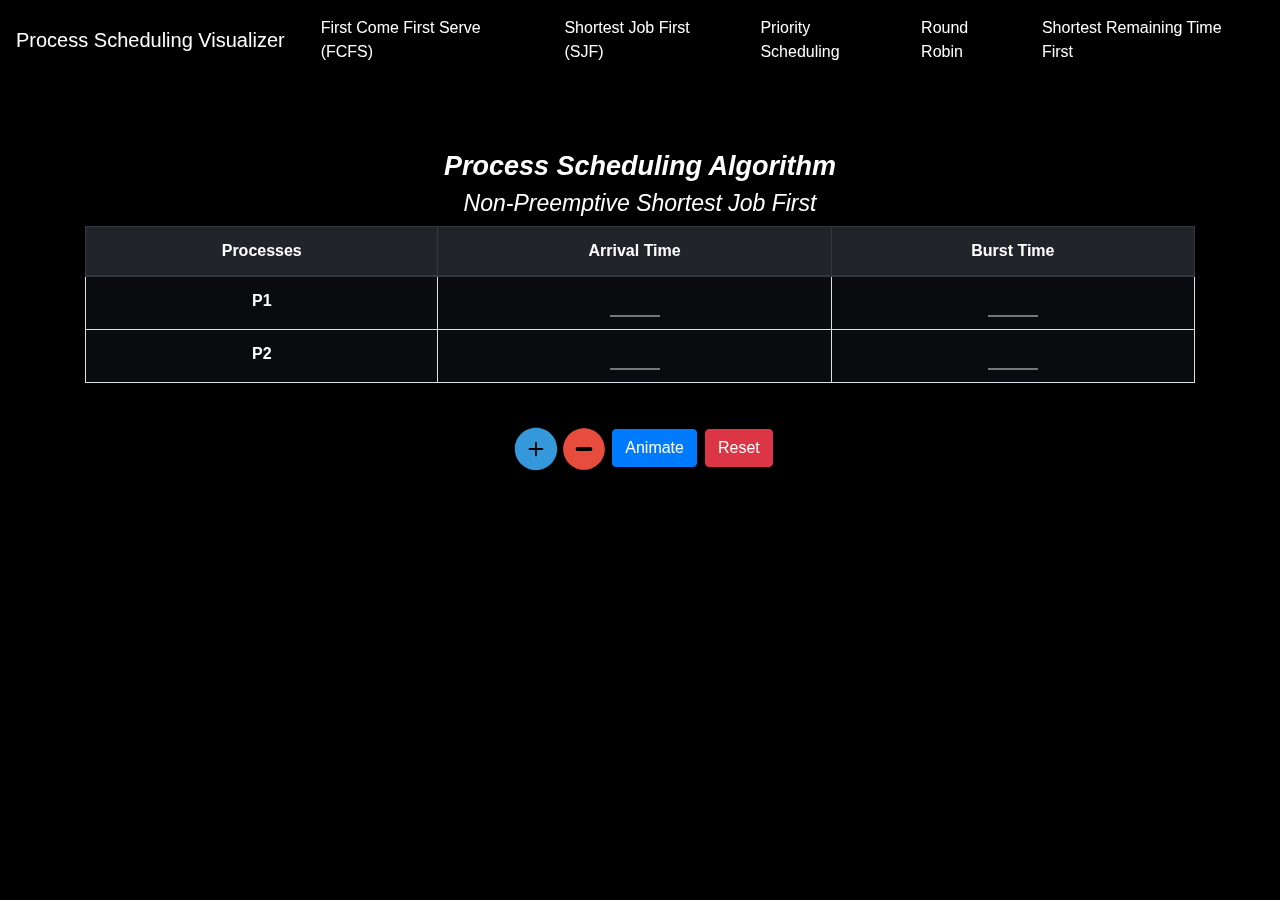
<file: html/SJF.html>
<!DOCTYPE html>
<html lang="en">
<head>
    <meta charset="UTF-8">
    <meta http-equiv="X-UA-Compatible" content="IE=edge">
    <meta name="viewport" content="width=device-width, initial-scale=1.0">
    <link rel="stylesheet" href="https://maxcdn.bootstrapcdn.com/bootstrap/4.0.0/css/bootstrap.min.css" integrity="sha384-Gn5384xqQ1aoWXA+058RXPxPg6fy4IWvTNh0E263XmFcJlSAwiGgFAW/dAiS6JXm" crossorigin="anonymous">
    <script src="https://code.jquery.com/jquery-3.2.1.slim.min.js" integrity="sha384-KJ3o2DKtIkvYIK3UENzmM7KCkRr/rE9/Qpg6aAZGJwFDMVNA/GpGFF93hXpG5KkN" crossorigin="anonymous"></script>
    <script src="https://cdnjs.cloudflare.com/ajax/libs/popper.js/1.12.9/umd/popper.min.js" integrity="sha384-ApNbgh9B+Y1QKtv3Rn7W3mgPxhU9K/ScQsAP7hUibX39j7fakFPskvXusvfa0b4Q" crossorigin="anonymous"></script>
    <script src="https://maxcdn.bootstrapcdn.com/bootstrap/4.0.0/js/bootstrap.min.js" integrity="sha384-JZR6Spejh4U02d8jOt6vLEHfe/JQGiRRSQQxSfFWpi1MquVdAyjUar5+76PVCmYl" crossorigin="anonymous"></script>
    <link rel="stylesheet" href="https://cdnjs.cloudflare.com/ajax/libs/font-awesome/4.7.0/css/font-awesome.min.css"> 
    <link rel="stylesheet" href="/css/index.css">
    <script type="text/javascript" src="/js/SJF.js"></script>
    
    <link rel="apple-touch-icon" sizes="180x180" href="/images/apple-touch-icon.png">
    <link rel="icon" type="image/png" sizes="32x32" href="/images/favicon-32x32.png">
    <link rel="icon" type="image/png" sizes="16x16" href="/images/favicon-16x16.png">
    <link rel="manifest" href="/images/site.webmanifest">
    <meta name="msapplication-TileColor" content="#da532c">
    <meta name="theme-color" content="#ffffff">

    <title>Process Scheduling Visualizer</title>
</head>

<canvas id="canvas"> </canvas>

<body>
    <nav class="navbar navbar-expand-lg navbar-light">
        <a class="navbar-brand" href="../index.html">Process Scheduling Visualizer</a>
        <button class="navbar-toggler"  type="button" data-toggle="collapse" data-target="#navbarTogglerDemo02" aria-controls="navbarTogglerDemo02" aria-expanded="false" aria-label="Toggle navigation">
            <span class="" role="button" ><i class="fa fa-bars" aria-hidden="true" style="color:#e6e6ff"></i></span>
        </button>
        <div class="collapse navbar-collapse " id="navbarTogglerDemo02">
          <ul class="navbar-nav ml-auto">
            <li class="nav-item">
                <a class="nav-link" href="/html/FCFS.html">First Come First Serve (FCFS)</a>
            </li>
            <li class="nav-item">
                <a class="nav-link" href="/html/SJF.html">Shortest Job First (SJF)</a>
            </li>
            <li class="nav-item">
                <a class="nav-link" href="/html/PRIORITY.html">Priority Scheduling</a>
            </li>
            <li class="nav-item">
                <a class="nav-link" href="/html/RR.html">Round Robin</a>
            </li> 
            <li class="nav-item">
                <a class="nav-link" href="/html/SRTF.html">Shortest Remaining Time First</a>
            </li> 
          </ul>
        </div>
    </nav>

<div class="container">
    
    <div id="intro">
        <h2>Process Scheduling Algorithm</h2>
        <h3>Non-Preemptive Shortest Job First</h3>
    </div>

    <div class="mx-auto w-auto">
        <table class="table table-bordered" id="table_test">
            <thead class="thead-dark">
                <tr class="text-center">
                <th scope="col">Processes</th>
                <th scope="col">Arrival Time</th>
                <th scope="col">Burst Time</th>
                </tr>
            </thead>
            <tbody>
                <tr class="text-center">
                    <th scope="row" class="processes">P1</th>
                    <td><input class="arrival-time"  type="number" min="0" /></td>
                    <td><input class="burst-time" type="number" min="0" /></td>
                </tr>
                <tr class="text-center">
                    <th scope="row" class="processes">P2</th>
                    <td ><input class="arrival-time" type="number" min="0" /></td>
                    <td ><input class="burst-time" type="number" min="0"  /></td>
                </tr>
            </tbody>
        </table>
    </div>

    <br>

    <div id="buttondiv" class=" mx-auto w-auto">
        <button type="button" class="iconbuttons" id="addfield">   
            <svg xmlns="http://www.w3.org/2000/svg" x="0px" y="0px"
            width="46" height="50"
            viewBox="0 0 171 171"
            style=" fill:#2ECC71;"><g fill="none" fill-rule="nonzero" stroke="none" stroke-width="1" stroke-linecap="butt" stroke-linejoin="miter" stroke-miterlimit="10" stroke-dasharray="" stroke-dashoffset="0" font-family="none" font-weight="none" font-size="none" text-anchor="none" style="mix-blend-mode: normal"><path d="M0,171.99654v-171.99654h171.99654v171.99654z" fill="none"></path><g fill="#3498db"><path d="M85.5,6.84c-43.37586,0 -78.66,35.28414 -78.66,78.66c0,43.37586 35.28414,78.66 78.66,78.66c43.37586,0 78.66,-35.28414 78.66,-78.66c0,-43.37586 -35.28414,-78.66 -78.66,-78.66zM109.44,88.92h-20.52v20.52c0,1.89126 -1.52874,3.42 -3.42,3.42c-1.89126,0 -3.42,-1.52874 -3.42,-3.42v-20.52h-20.52c-1.89126,0 -3.42,-1.52874 -3.42,-3.42c0,-1.89126 1.52874,-3.42 3.42,-3.42h20.52v-20.52c0,-1.89126 1.52874,-3.42 3.42,-3.42c1.89126,0 3.42,1.52874 3.42,3.42v20.52h20.52c1.89126,0 3.42,1.52874 3.42,3.42c0,1.89126 -1.52874,3.42 -3.42,3.42z"></path></g></g></svg>
        </button>

        <button type="button" class="iconbuttons" id="removefield">
            <svg xmlns="http://www.w3.org/2000/svg" x="0px" y="0px"
            width="50" height="50"
            viewBox="0 0 171 171"
            style=" fill:#c55959;"><g fill="none" fill-rule="nonzero" stroke="none" stroke-width="1" stroke-linecap="butt" stroke-linejoin="miter" stroke-miterlimit="10" stroke-dasharray="" stroke-dashoffset="0" font-family="none" font-weight="none" font-size="none" text-anchor="none" style="mix-blend-mode: normal"><path d="M0,171.99654v-171.99654h171.99654v171.99654z" fill="none"></path><g fill="#e74c3c"><path d="M85.5,14.25c-39.35137,0 -71.25,31.89863 -71.25,71.25c0,39.35138 31.89863,71.25 71.25,71.25c39.35138,0 71.25,-31.89862 71.25,-71.25c0,-39.35137 -31.89862,-71.25 -71.25,-71.25zM106.875,92.625h-42.75c-3.933,0 -7.125,-3.192 -7.125,-7.125c0,-3.933 3.192,-7.125 7.125,-7.125h42.75c3.933,0 7.125,3.192 7.125,7.125c0,3.933 -3.192,7.125 -7.125,7.125z"></path></g></g></svg>
        </button>

        <button type="button" class="btn btn-primary" id="animation_button">Animate</button>
        <button type="button" class="btn btn-danger" id="reset_button">Reset</button>
    </div>

    <br>

    <div id="Gnattchart" style="display:none;">
        <table>
            <tbody>
                <th>Gnatt Chart</th>
            </tbody>
        </table>
    </div>
    <div id="resultsChart">
        <table class="DisplayAnimation">
            <tbody>
                <tr id="data">
                </tr>
                <tr id="timeData">
                </tr>
            </tbody>
        </table>
        <br>
        <div id="AvgTimes">
        </div>
    </div>


</div>
</body>
</html>
</file>
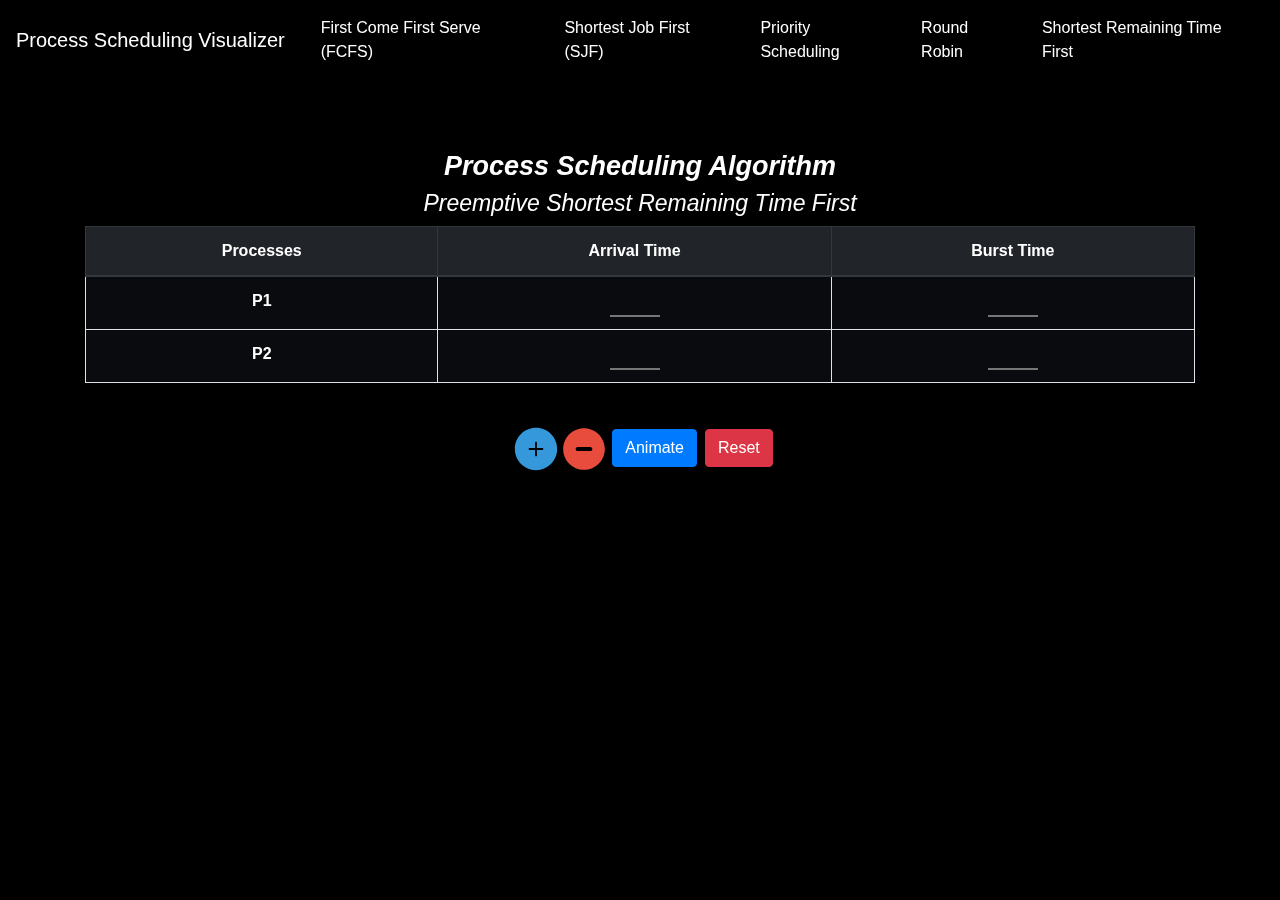
<file: html/SRTF.html>
<!DOCTYPE html>
<html lang="en">
<head>
    <meta charset="UTF-8">
    <meta http-equiv="X-UA-Compatible" content="IE=edge">
    <meta name="viewport" content="width=device-width, initial-scale=1.0">
    <link rel="stylesheet" href="https://maxcdn.bootstrapcdn.com/bootstrap/4.0.0/css/bootstrap.min.css" integrity="sha384-Gn5384xqQ1aoWXA+058RXPxPg6fy4IWvTNh0E263XmFcJlSAwiGgFAW/dAiS6JXm" crossorigin="anonymous">
    <script src="https://code.jquery.com/jquery-3.2.1.slim.min.js" integrity="sha384-KJ3o2DKtIkvYIK3UENzmM7KCkRr/rE9/Qpg6aAZGJwFDMVNA/GpGFF93hXpG5KkN" crossorigin="anonymous"></script>
    <script src="https://cdnjs.cloudflare.com/ajax/libs/popper.js/1.12.9/umd/popper.min.js" integrity="sha384-ApNbgh9B+Y1QKtv3Rn7W3mgPxhU9K/ScQsAP7hUibX39j7fakFPskvXusvfa0b4Q" crossorigin="anonymous"></script>
    <script src="https://maxcdn.bootstrapcdn.com/bootstrap/4.0.0/js/bootstrap.min.js" integrity="sha384-JZR6Spejh4U02d8jOt6vLEHfe/JQGiRRSQQxSfFWpi1MquVdAyjUar5+76PVCmYl" crossorigin="anonymous"></script>
    <link rel="stylesheet" href="https://cdnjs.cloudflare.com/ajax/libs/font-awesome/4.7.0/css/font-awesome.min.css"> 
    <link rel="stylesheet" href="/css/index.css">
    <script type="text/javascript" src="/js/SRTF.js"></script>
    
    <link rel="apple-touch-icon" sizes="180x180" href="/images/apple-touch-icon.png">
    <link rel="icon" type="image/png" sizes="32x32" href="/images/favicon-32x32.png">
    <link rel="icon" type="image/png" sizes="16x16" href="/images/favicon-16x16.png">
    <link rel="manifest" href="/images/site.webmanifest">
    <meta name="msapplication-TileColor" content="#da532c">
    <meta name="theme-color" content="#ffffff">

    <title>Process Scheduling Visualizer</title>
</head>

<canvas id="canvas"> </canvas>

<body>
    <nav class="navbar navbar-expand-lg navbar-light">
        <a class="navbar-brand" href="../index.html">Process Scheduling Visualizer</a>
        <button class="navbar-toggler"  type="button" data-toggle="collapse" data-target="#navbarTogglerDemo02" aria-controls="navbarTogglerDemo02" aria-expanded="false" aria-label="Toggle navigation">
            <span class="" role="button" ><i class="fa fa-bars" aria-hidden="true" style="color:#e6e6ff"></i></span>
        </button>
        <div class="collapse navbar-collapse " id="navbarTogglerDemo02">
          <ul class="navbar-nav ml-auto">
            <li class="nav-item">
                <a class="nav-link" href="/html/FCFS.html">First Come First Serve (FCFS)</a>
            </li>
            <li class="nav-item">
                <a class="nav-link" href="/html/SJF.html">Shortest Job First (SJF)</a>
            </li>
            <li class="nav-item">
                <a class="nav-link" href="/html/PRIORITY.html">Priority Scheduling</a>
            </li>
            <li class="nav-item">
                <a class="nav-link" href="/html/RR.html">Round Robin</a>
            </li> 
            <li class="nav-item">
                <a class="nav-link" href="/html/SRTF.html">Shortest Remaining Time First</a>
            </li> 
          </ul>
        </div>
    </nav>

<div class="container">
    
    <div id="intro">
        <h2>Process Scheduling Algorithm</h2>
        <h3>Preemptive Shortest Remaining Time First</h3>
    </div>

    <div class="mx-auto w-auto">
        <table class="table table-bordered" id="table_test">
            <thead class="thead-dark">
                <tr class="text-center">
                <th scope="col">Processes</th>
                <th scope="col">Arrival Time</th>
                <th scope="col">Burst Time</th>
                </tr>
            </thead>
            <tbody>
                <tr class="text-center">
                    <th scope="row" class="processes">P1</th>
                    <td><input class="arrival-time"  type="number" min="0" /></td>
                    <td><input class="burst-time" type="number" min="0" /></td>
                </tr>
                <tr class="text-center">
                    <th scope="row" class="processes">P2</th>
                    <td ><input class="arrival-time" type="number" min="0" /></td>
                    <td ><input class="burst-time" type="number" min="0"  /></td>
                </tr>
            </tbody>
        </table>
    </div>

    <br>

    <div id="buttondiv" class=" mx-auto w-auto">
        <button type="button" class="iconbuttons" id="addfield">   
            <svg xmlns="http://www.w3.org/2000/svg" x="0px" y="0px"
            width="46" height="50"
            viewBox="0 0 171 171"
            style=" fill:#2ECC71;"><g fill="none" fill-rule="nonzero" stroke="none" stroke-width="1" stroke-linecap="butt" stroke-linejoin="miter" stroke-miterlimit="10" stroke-dasharray="" stroke-dashoffset="0" font-family="none" font-weight="none" font-size="none" text-anchor="none" style="mix-blend-mode: normal"><path d="M0,171.99654v-171.99654h171.99654v171.99654z" fill="none"></path><g fill="#3498db"><path d="M85.5,6.84c-43.37586,0 -78.66,35.28414 -78.66,78.66c0,43.37586 35.28414,78.66 78.66,78.66c43.37586,0 78.66,-35.28414 78.66,-78.66c0,-43.37586 -35.28414,-78.66 -78.66,-78.66zM109.44,88.92h-20.52v20.52c0,1.89126 -1.52874,3.42 -3.42,3.42c-1.89126,0 -3.42,-1.52874 -3.42,-3.42v-20.52h-20.52c-1.89126,0 -3.42,-1.52874 -3.42,-3.42c0,-1.89126 1.52874,-3.42 3.42,-3.42h20.52v-20.52c0,-1.89126 1.52874,-3.42 3.42,-3.42c1.89126,0 3.42,1.52874 3.42,3.42v20.52h20.52c1.89126,0 3.42,1.52874 3.42,3.42c0,1.89126 -1.52874,3.42 -3.42,3.42z"></path></g></g></svg>
        </button>

        <button type="button" class="iconbuttons" id="removefield">
            <svg xmlns="http://www.w3.org/2000/svg" x="0px" y="0px"
            width="50" height="50"
            viewBox="0 0 171 171"
            style=" fill:#c55959;"><g fill="none" fill-rule="nonzero" stroke="none" stroke-width="1" stroke-linecap="butt" stroke-linejoin="miter" stroke-miterlimit="10" stroke-dasharray="" stroke-dashoffset="0" font-family="none" font-weight="none" font-size="none" text-anchor="none" style="mix-blend-mode: normal"><path d="M0,171.99654v-171.99654h171.99654v171.99654z" fill="none"></path><g fill="#e74c3c"><path d="M85.5,14.25c-39.35137,0 -71.25,31.89863 -71.25,71.25c0,39.35138 31.89863,71.25 71.25,71.25c39.35138,0 71.25,-31.89862 71.25,-71.25c0,-39.35137 -31.89862,-71.25 -71.25,-71.25zM106.875,92.625h-42.75c-3.933,0 -7.125,-3.192 -7.125,-7.125c0,-3.933 3.192,-7.125 7.125,-7.125h42.75c3.933,0 7.125,3.192 7.125,7.125c0,3.933 -3.192,7.125 -7.125,7.125z"></path></g></g></svg>
        </button>

        <button type="button" class="btn btn-primary" id="animation_button">Animate</button>
        <button type="button" class="btn btn-danger" id="reset_button">Reset</button>
    </div>

    <br>

    <div id="Gnattchart" style="display:none;">
        <table>
            <tbody>
                <th>Gnatt Chart</th>
            </tbody>
        </table>
    </div>
    <div id="resultsChart">
        <table class="DisplayAnimation">
            <tbody>
                <tr id="data">
                </tr>
                <tr id="timeData">
                </tr>
            </tbody>
        </table>
        <br>
        <div id="AvgTimes">
        </div>
    </div>


</div>
</body>
</html>
</file>
<file: css/index.css>
body {
  background:black;
}

.navbar-brand{
    color: white !important;
}

.navbar-collapse .navbar-nav .nav-link {
    color: white;
    padding-left: 20px;
}

.navbar-collapse .navbar-nav .nav-item .nav-link:hover{
    color: rgb(50, 131, 252) ;
}

nav{
    margin-bottom:70px;
}

#canvas {
  position: fixed;
  bottom: 0;
  right: 0;
  top: 0;
  left: 0;
  z-index:-1;
  width: 100%;
  height: 100%;
  margin: 0 auto;
} 

.iconbuttons{
    background: none;
    border: none;
    cursor: pointer;
    outline: inherit !important;
}

#buttondiv{
    display: flex;
    justify-content: center;
    align-items: center;
}

#addfield{
    margin-right: -12px;;
}

#removefield{
    margin-right: -3px;;
}

#animation_button{
    margin-top:-8px;
}

#reset_button{
    margin-top: -8px;
    margin-left:8px;
}
table{
    color: white;
}

#table_test tbody{
    background-color: rgb(9, 11, 14);
}

.table-responsive{
    width: 40vw ;
}
@media screen and (max-width: 540px) {
    .table-responsive{width: 100% !important;}
}
#resultsChart{
    width: 900px;
    margin:auto;
    overflow:hidden;
}

#intro{
    color: white;
    margin: auto;
    text-align: center;
    
}

#intro h2{
    font-style: italic;
    font-weight:800;
    font-size: 27px;
}

#intro h3{
    font-style: italic;
    font-size: 23px;
}

@keyframes makeItfadeIn {
    100% {
      background-position: left;
    }
}

input{
    outline: 0;
    background: none;
    border-width: 0 0 2px;
    width: 50px;
    text-align: center;
    color: white;
}

input:hover, input:focus{
    border-color: rgb(42, 107, 204);;
}
</file>
